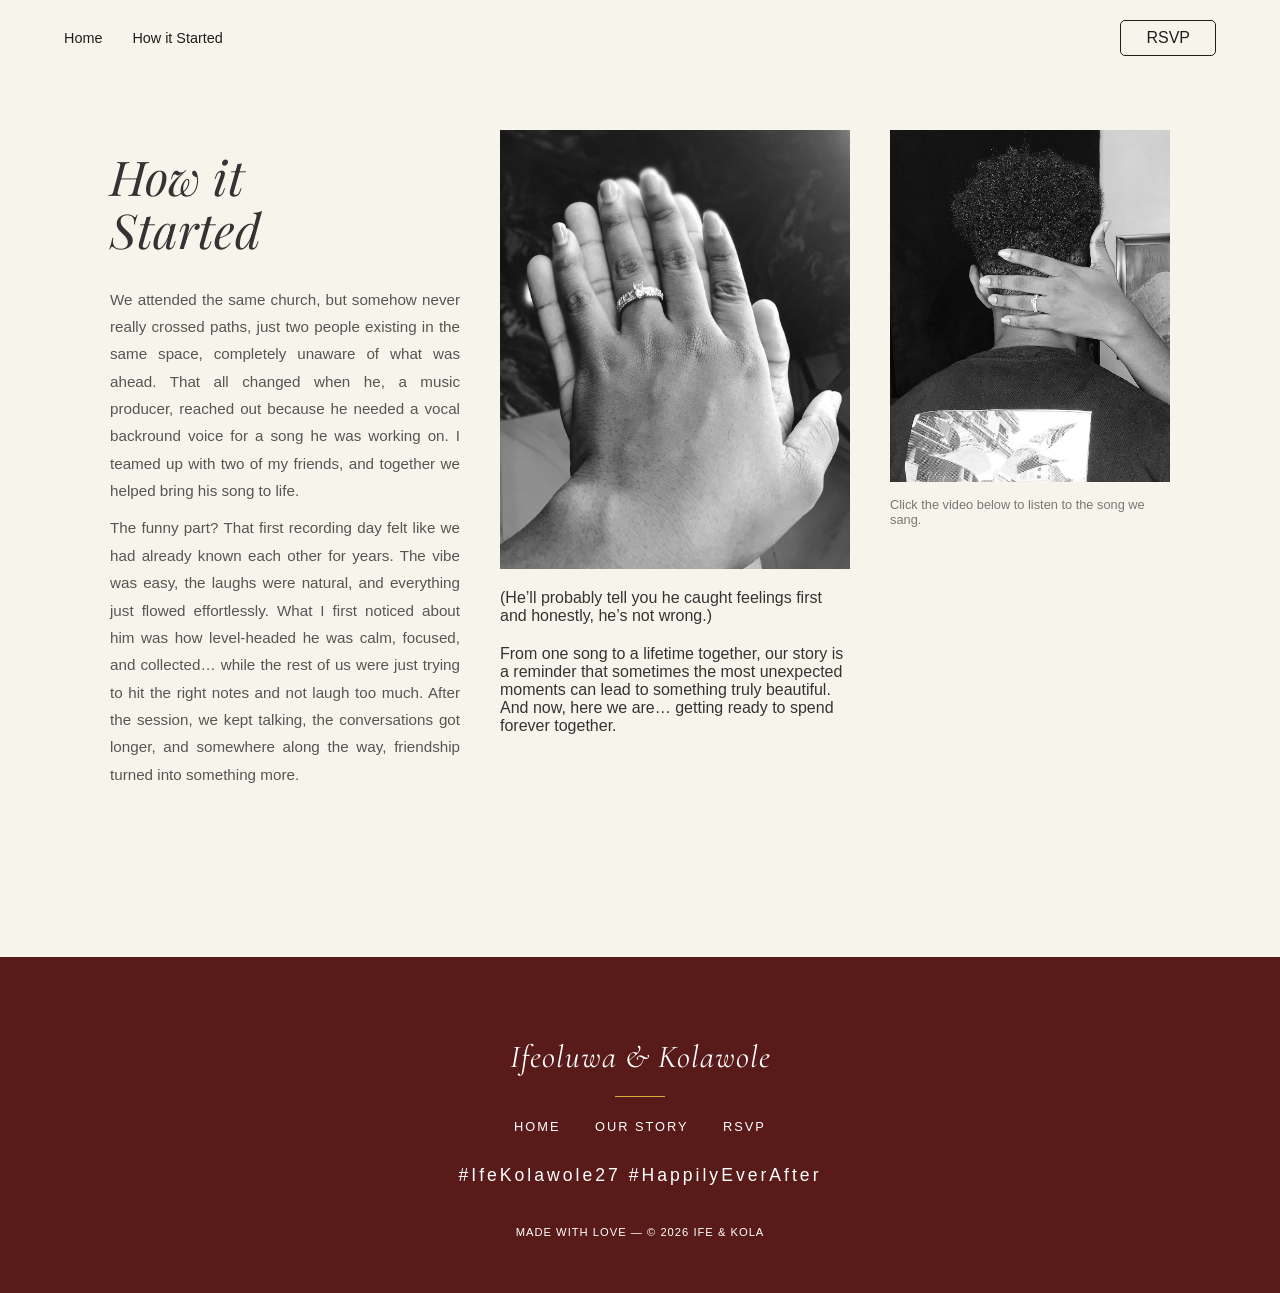
<file: how-it-started.html>
<!DOCTYPE html>
<html lang="en">
  <head>
    <meta charset="UTF-8" />
    <meta name="viewport" content="width=device-width, initial-scale=1.0" />
    <title>Wedding Story Section</title>
    <link rel="stylesheet" href="css/navbar-how-it-started.css" />
    <link rel="stylesheet" href="css/how-it-started.css" />
  </head>
  <body>
    <nav class="navbar">
      <ul class="nav-links">
        <li><a href="index.html">Home</a></li>
        <li><a href="how-it-started.html">How it Started</a></li>
        <!-- <li><a href="gallery.html">Gallery</a></li> -->
      </ul>
      <a href="rsvp.html" class="rsvp-btn">RSVP</a>
    </nav>
    <!-- wedding-section -->
    <section class="wedding-section">
      <div class="story-text">
        <h1>
          How it <br />
          Started
        </h1>
        <p>
          We attended the same church, but somehow never really crossed paths,
          just two people existing in the same space, completely unaware of what
          was ahead. That all changed when he, a music producer, reached out
          because he needed a vocal backround voice for a song he was working
          on. I teamed up with two of my friends, and together we helped bring
          his song to life.
        </p>
        <p>
          The funny part? That first recording day felt like we had already
          known each other for years. The vibe was easy, the laughs were
          natural, and everything just flowed effortlessly. What I first noticed
          about him was how level-headed he was calm, focused, and collected…
          while the rest of us were just trying to hit the right notes and not
          laugh too much. After the session, we kept talking, the conversations
          got longer, and somewhere along the way, friendship turned into
          something more.
        </p>
      </div>

      <div class="img-col">
        <img
          src="images/image1.jpg"
          alt="Main Couple Portrait"
          class="wedding-img" />
        <p>
          (He’ll probably tell you he caught feelings first and honestly, he’s
          not wrong.)
        </p>
        <p>
          From one song to a lifetime together, our story is a reminder that
          sometimes the most unexpected moments can lead to something truly
          beautiful. And now, here we are… getting ready to spend forever
          together.
        </p>
      </div>

      <div class="caption-col">
        <img src="images/image2.jpg" alt="Candid Moment" class="wedding-img" />
        <p class="photo-caption">
          Click the video below to listen to the song we sang.
        </p>

        <div class="video-container">
          <iframe
            width="100%"
            height="315"
            src="https://www.youtube.com/embed/1JdIM-s8s7g?si=tEatUpLHTy16P227"
            title="YouTube video player"
            frameborder="0"
            allow="accelerometer; autoplay; clipboard-write; encrypted-media; gyroscope; picture-in-picture; web-share"
            allowfullscreen>
          </iframe>
        </div>
      </div>
    </section>

    <!-- fooster -->
    <footer class="wedding-footer">
      <div class="footer-content">
        <div class="footer-names">Ifeoluwa & Kolawole</div>
        <div class="footer-divider"></div>

        <div class="footer-links">
          <a href="index.html">Home</a>
          <a href="how-it-started.html">Our Story</a>
          <!-- <a href="gallery.html">Gallery</a> -->
          <!-- <a href="#">Registry</a> -->
          <a href="rsvp.html">RSVP</a>
        </div>

        <div class="footer-hashtag">#IfeKolawole27 #HappilyEverAfter</div>

        <div class="footer-bottom">
          <p>Made with love &mdash; &copy; 2026 Ife & Kola</p>
        </div>
      </div>
    </footer>
  </body>
</html>
</file>
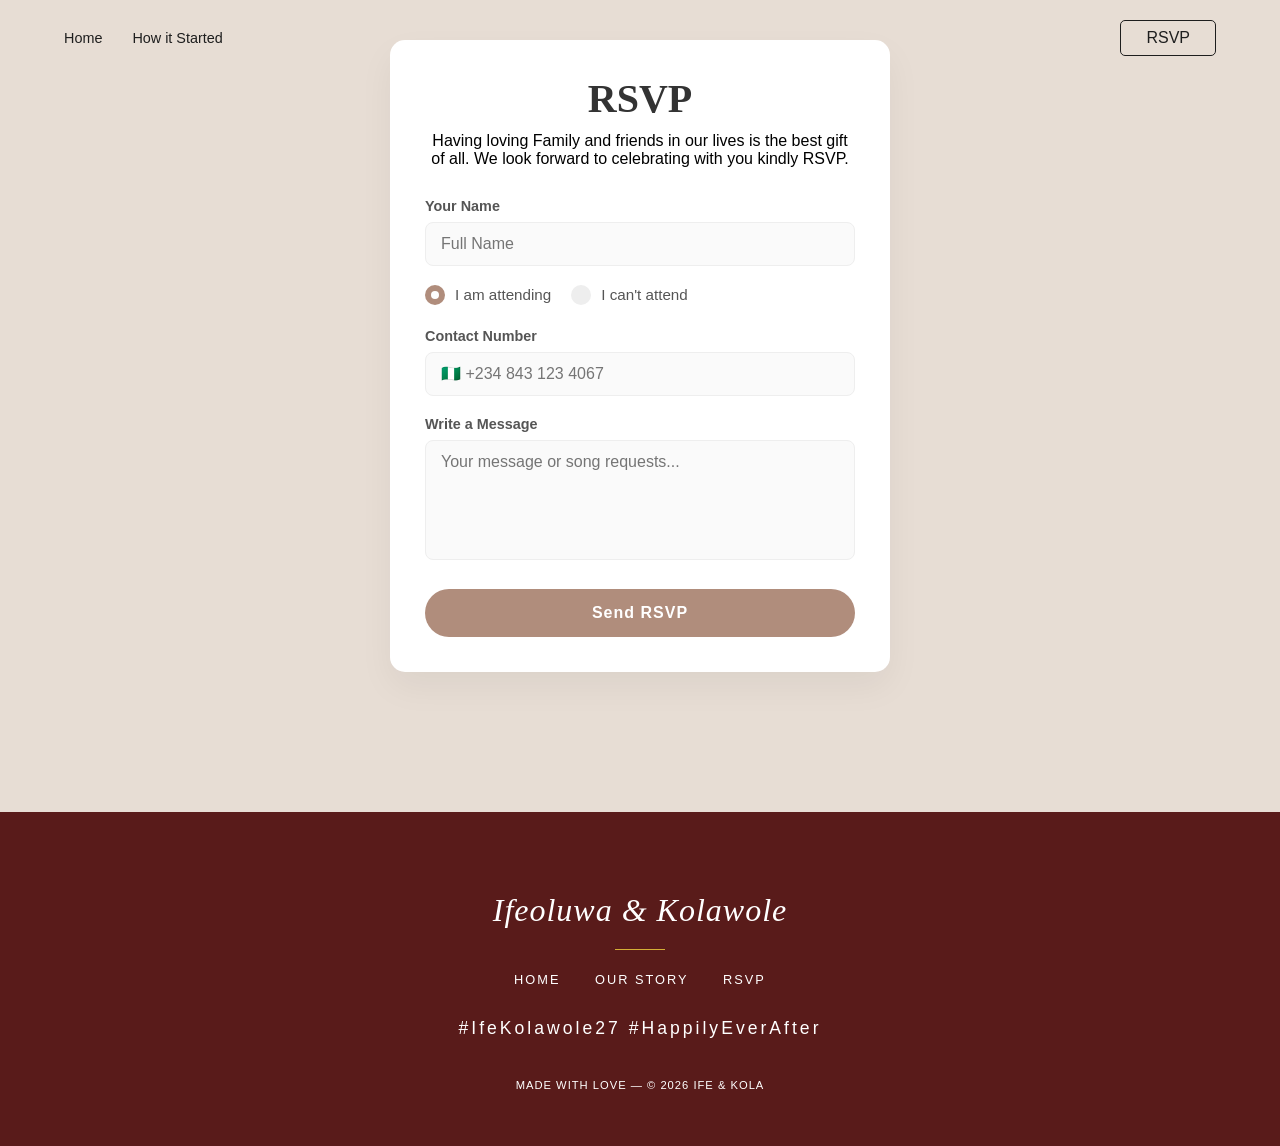
<file: rsvp.html>
<!DOCTYPE html>
<html lang="en">
  <head>
    <meta charset="UTF-8" />
    <meta name="viewport" content="width=device-width, initial-scale=1.0" />
    <title>RSVP</title>
    <link rel="stylesheet" href="css/rsvp.css" />
    <link rel="stylesheet" href="css/navbar.css" />
  </head>
  <body>
    <nav class="navbar">
      <ul class="nav-links">
        <li><a href="index.html">Home</a></li>
        <li><a href="how-it-started.html">How it Started</a></li>
        <!-- <li><a href="gallery.html">Gallery</a></li> -->
      </ul>
      <a href="rsvp.html" class="rsvp-btn">RSVP</a>
    </nav>

    <!-- RSVP -->
    <div class="rsvp-container">
      <div class="rsvp-card">
        <div class="rsvp-header">
          <h2>RSVP</h2>
          <p>
            Having loving Family and friends in our lives is the best gift of
            all. We look forward to celebrating with you kindly RSVP.
          </p>
        </div>

        <!-- form -->
        <form
          id="modern-rsvp"
          action="https://formspree.io/f/mreonjvl"
          method="POST">
          <div class="input-group">
            <label for="full-name">Your Name</label>
            <input
              type="text"
              id="full-name"
              name="Full Name"
              placeholder="Full Name"
              required />
          </div>

          <div class="radio-group">
            <label class="radio-container">
              <input type="radio" name="Attendance" value="Attending" checked />
              <span class="checkmark"></span>
              I am attending
            </label>
            <label class="radio-container">
              <input type="radio" name="Attendance" value="Declined" />
              <span class="checkmark"></span>
              I can't attend
            </label>
          </div>

          <div class="input-group">
            <label for="phone">Contact Number</label>
            <input
              type="tel"
              id="phone"
              name="Phone Number"
              placeholder="🇳🇬 +234 843 123 4067" />
          </div>

          <div class="input-group">
            <label for="message">Write a Message</label>
            <textarea
              id="message"
              name="Message"
              rows="4"
              placeholder="Your message or song requests..."></textarea>
          </div>

          <button type="submit" class="submit-btn">Send RSVP</button>
        </form>
      </div>
    </div>

    <!-- fooster -->
    <footer class="wedding-footer">
      <div class="footer-content">
        <div class="footer-names">Ifeoluwa & Kolawole</div>
        <div class="footer-divider"></div>

        <div class="footer-links">
          <a href="index.html">Home</a>
          <a href="how-it-started.html">Our Story</a>
          <!-- <a href="gallery.html">Gallery</a> -->
          <!-- <a href="#">Registry</a> -->
          <a href="rsvp.html">RSVP</a>
        </div>

        <div class="footer-hashtag">#IfeKolawole27 #HappilyEverAfter</div>

        <div class="footer-bottom">
          <p>Made with love &mdash; &copy; 2026 Ife & Kola</p>
        </div>
      </div>
    </footer>
  </body>
</html>
</file>
<file: css/navbar-how-it-started.css>
/* --- Global Styles --- */
* {
  margin: 0;
  padding: 0;
  box-sizing: border-box;
  font-family: "Segoe UI", Tahoma, Geneva, Verdana, sans-serif;
}

body {
  /* background-color: white; */
  /* color: black; */
  overflow-x: hidden; /* Prevents unwanted horizontal scroll during animations */
}

/* --- Navigation Only --- */
.navbar {
  display: flex;
  justify-content: space-between;
  align-items: center;
  padding: 20px 5%;
  position: relative;
  width: 100%;
  z-index: 10;
  animation: fadeInDown 1s ease-out forwards;
  padding-bottom: 0;
  margin-bottom: 0;
  background: #f7f5eb;
  padding-bottom: 20px;
  /* THIS MAKES IT STAY AT THE TOP */
  position: fixed;
  top: 0;
  left: 0;
  width: 100%;
  z-index: 1000; /* High z-index to stay above images */
}

.nav-links {
  display: flex;
  list-style: none;
  gap: 30px;
}

.nav-links li a {
  color: rgb(30, 30, 30);
  text-decoration: none;
  font-size: 0.9rem;
  transition: opacity 0.3s;
}

.nav-links li a:hover {
  opacity: 0.7;
}

.rsvp-btn {
  border: 1px solid rgb(30, 30, 30);
  padding: 8px 25px;
  color: rgb(30, 30, 30);
  text-decoration: none;
  border-radius: 5px;
  transition: background 0.3s, color 0.3s;
}

.rsvp-btn:hover {
  background: rgb(30, 30, 30);
  color: white;
}

/* --- Essential Animation --- */
@keyframes fadeInDown {
  from {
    opacity: 0;
    transform: translateY(-20px);
  }
  to {
    opacity: 1;
    transform: translateY(0);
  }
}

/* --- Navbar Responsive Adjustments --- */
@media (max-width: 768px) {
  .navbar {
    padding: 15px;
    flex-direction: column;
    gap: 15px;
    gap: 1px;
    margin-bottom: 60px;
  }

  .nav-links {
    gap: 15px;
    font-size: 0.8rem;
    margin-bottom: 10px;
  }
}

/* --- Responsive Adjustments --- */
@media (max-width: 768px) {
  .nav-links {
    gap: 15px;
    font-size: 0.8rem;
    margin-bottom: 60px;
  }
}
</file>
<file: css/how-it-started.css>
/* --- Fonts --- */
@import url("https://fonts.googleapis.com/css2?family=Playfair+Display:ital,wght@0,400;1,400&family=Lato:wght@300;400&family=Cormorant+Garamond:ital,wght@1,400&family=Montserrat:wght@300;400&display=swap");

/* --- Global Styles --- */
body {
  background-color: #f7f5eb;
  margin: 0;
  padding: 0;
  font-family: "Lato", sans-serif;
  color: #333;
  overflow-x: hidden;
}

/* --- Content Wrapper --- */
.wedding-section {
  max-width: 1100px;
  margin: 80px auto;
  padding: 0 20px;
  display: flex;
  gap: 40px;
  align-items: flex-start;
  justify-content: center;
  margin-top: 130px;
}

/* Column 1: Text Animation remains */
.story-text {
  flex: 1;
  padding-top: 20px;
  opacity: 0;
  animation: fadeInUp 1.2s ease-out forwards;
}

.story-text h1 {
  font-family: "Playfair Display", serif;
  font-size: 3rem;
  font-style: italic;
  font-weight: 400;
  margin-bottom: 30px;
  line-height: 1.1;
}

.story-text p {
  font-size: 0.95rem;
  line-height: 1.8;
  color: #555;
  text-align: justify;
  padding-bottom: 10px;
}

/* Images Styling Animation remains */
.img-col {
  flex: 1;
  opacity: 0;
  animation: fadeIn 1.5s ease-out 0.3s forwards;
}

.img-col p {
  padding-top: 20px;
}
.wedding-img {
  width: 100%;
  display: block;
  filter: grayscale(100%);
  transition: all 0.5s ease;
}

.wedding-img:hover {
  filter: grayscale(0%);
  transform: scale(1.02);
}

.caption-col {
  flex: 0.8;
  opacity: 0;
  animation: fadeIn 1.5s ease-out 0.6s forwards;
}

.photo-caption {
  margin-top: 15px;
  font-size: 0.8rem;
  color: #777;
}

/* --- Footer (No Animation) --- */
.wedding-footer {
  /* background-color: #1c1c1c; */
  background-color: #591b1a;
  padding: 80px 0 40px 0;
  text-align: center;
  width: 100%;
  margin-top: 100px;
  font-family: "Montserrat", sans-serif;
  /* Animation removed as requested */
  opacity: 1;
}

.footer-content {
  max-width: 1000px;
  margin: 0 auto;
  padding: 0 20px;
}

.footer-names {
  font-family: "Cormorant Garamond", serif;
  font-style: italic;
  font-size: 2rem;
  color: #ffffff;
  margin-bottom: 20px;
  letter-spacing: 1px;
}

.footer-divider {
  width: 50px;
  height: 1px;
  background-color: #d4af37;
  margin: 20px auto;
}

.footer-links {
  margin-bottom: 30px;
}

.footer-links a {
  text-decoration: none;
  color: #ffffff;
  font-size: 0.8rem;
  text-transform: uppercase;
  letter-spacing: 2px;
  margin: 0 15px;
  transition: color 0.3s ease;
}

.footer-links a:hover {
  color: #d4af37;
}

.footer-hashtag {
  font-size: 1.1rem;
  letter-spacing: 3px;
  color: #ffffff;
  margin-bottom: 40px;
}

.footer-bottom {
  font-size: 0.7rem;
  color: #ffffff;
  text-transform: uppercase;
  letter-spacing: 1px;
  padding-bottom: 15px;
}

/* --- Animation Keyframes --- */
@keyframes fadeInUp {
  from {
    opacity: 0;
    transform: translateY(30px);
  }
  to {
    opacity: 1;
    transform: translateY(0);
  }
}

@keyframes fadeIn {
  from {
    opacity: 0;
  }
  to {
    opacity: 1;
  }
}

/* --- Responsive Design --- */
@media (max-width: 768px) {
  .wedding-section {
    flex-direction: column;
    padding: 0 30px;
  }

  .story-text h1 {
    font-size: 2.5rem;
  }

  .footer-links {
    display: flex;
    flex-direction: column;
    gap: 15px;
  }

  .footer-names {
    font-size: 1.6rem;
  }
}

.video-container {
  margin-top: 15px; /* Adds space below the paragraph */
  overflow: hidden;
}

.video-container iframe {
  display: block;
  border: none;
}
</file>
<file: css/rsvp.css>
:root {
  --primary-accent: #b08d7c;
  --bg-color: #fdf6f3;
  --text-color: #555;
  --card-bg: #ffffff;
}

.rsvp-container {
  font-family: "Montserrat", sans-serif;
  display: flex;
  justify-content: center;
  padding: 40px 20px;
  background-color: transparent;
}

.rsvp-card {
  background: var(--card-bg);
  width: 100%;
  max-width: 500px;
  padding: 35px;
  border-radius: 15px;
  box-shadow: 0 15px 35px rgba(0, 0, 0, 0.05);
}

.rsvp-header {
  text-align: center;
  margin-bottom: 30px;
}

.rsvp-header h2 {
  font-family: "Georgia", serif;
  font-size: 2.5rem;
  margin-bottom: 10px;
  color: #333;
}

.input-group {
  margin-bottom: 20px;
}

.input-group label {
  display: block;
  margin-bottom: 8px;
  font-size: 0.9rem;
  font-weight: 600;
  color: var(--text-color);
}

/* Unified styling for inputs and textareas */
.input-group input,
.input-group textarea {
  width: 100%;
  padding: 12px 15px;
  border: 1px solid #eee;
  border-radius: 8px;
  background: #fafafa;
  font-size: 1rem;
  font-family: inherit;
  color: var(--text-color);
  transition: all 0.3s ease;
  box-sizing: border-box;
}

.input-group textarea {
  resize: none;
  height: 120px;
}

/* THE STROKE EFFECT - Fixed to include textarea */
.input-group input:focus,
.input-group textarea:focus {
  outline: none;
  border-color: var(--primary-accent);
  background: #fff;
  box-shadow: 0 0 8px rgba(176, 141, 124, 0.2);
}

/* Custom Radio Buttons */
.radio-group {
  display: flex;
  gap: 20px;
  margin-bottom: 25px;
  flex-wrap: wrap;
}

.radio-container {
  display: flex;
  align-items: center;
  position: relative;
  padding-left: 30px;
  cursor: pointer;
  font-size: 0.95rem;
  user-select: none;
  color: var(--text-color);
}

.radio-container input {
  position: absolute;
  opacity: 0;
  cursor: pointer;
}

.checkmark {
  position: absolute;
  left: 0;
  height: 20px;
  width: 20px;
  background-color: #eee;
  border-radius: 50%;
}

.radio-container:hover input ~ .checkmark {
  background-color: #ccc;
}

.radio-container input:checked ~ .checkmark {
  background-color: var(--primary-accent);
}

.checkmark:after {
  content: "";
  position: absolute;
  display: none;
}

.radio-container input:checked ~ .checkmark:after {
  display: block;
}

.radio-container .checkmark:after {
  top: 6px;
  left: 6px;
  width: 8px;
  height: 8px;
  border-radius: 50%;
  background: white;
}

.submit-btn {
  width: 100%;
  padding: 15px;
  background-color: var(--primary-accent);
  color: white;
  border: none;
  border-radius: 30px;
  font-size: 1rem;
  font-weight: 600;
  letter-spacing: 1px;
  cursor: pointer;
  transition: transform 0.2s ease, background 0.3s ease;
  margin-top: 5px;
}

.submit-btn:hover {
  background-color: #967465;
  transform: translateY(-2px);
}

/* Tablet/Mobile Adjustments */
@media (max-width: 768px) {
  .rsvp-card {
    padding: 25px;
    border-radius: 15px;
    margin-top: 110px;
  }
  .rsvp-header h2 {
    font-size: 2rem;
  }
  .radio-group {
    flex-direction: column;
    gap: 12px;
  }
}

/* fooster */
/* Import fonts */
@import url("https://fonts.googleapis.com/css2?family=Cormorant+Garamond:ital,wght@1,400&family=Montserrat:wght@300;400&display=swap");

/* Footer Container - Cleaned & Non-Animated */
.wedding-footer {
  background-color: #591b1a;
  padding: 80px 0 40px 0;
  text-align: center;
  width: 100%;
  margin-top: 100px;
  font-family: "Montserrat", sans-serif;
  box-sizing: border-box;
}

.footer-content {
  max-width: 1000px;
  margin: 0 auto;
  padding: 0 20px;
}

/* Elegant Names */
.footer-names {
  font-family: "Cormorant Garamond", serif;
  font-style: italic;
  font-size: 2rem;
  color: #ffffff;
  margin-bottom: 20px;
  letter-spacing: 1px;
}

/* Decorative line */
.footer-divider {
  width: 50px;
  height: 1px;
  background-color: #d4af37;
  margin: 20px auto;
}

/* Navigation Links */
.footer-links {
  margin-bottom: 30px;
}

.footer-links a {
  text-decoration: none;
  color: #ffffff;
  font-size: 0.8rem;
  text-transform: uppercase;
  letter-spacing: 2px;
  margin: 0 15px;
  transition: color 0.3s ease;
}

.footer-links a:hover {
  color: #d4af37;
}

/* Hashtag Section */
.footer-hashtag {
  font-size: 1.1rem;
  letter-spacing: 3px;
  color: #ffffff;
  margin-bottom: 40px;
}

/* Bottom Credits */
.footer-bottom {
  font-size: 0.7rem;
  color: #ffffff;
  text-transform: uppercase;
  letter-spacing: 1px;
  padding-bottom: 15px;
}

/* Mobile Adjustments */
@media (max-width: 768px) {
  .footer-links {
    display: flex;
    flex-direction: column;
    gap: 15px;
  }

  .footer-names {
    font-size: 1.6rem;
  }
}
</file>
<file: css/navbar.css>
/* --- Global Styles --- */
* {
  margin: 0;
  padding: 0;
  box-sizing: border-box;
  font-family: "Segoe UI", Tahoma, Geneva, Verdana, sans-serif;
}

body {
  background-color: #e7ddd4;
  /* color: black; */
  overflow-x: hidden; /* Prevents unwanted horizontal scroll during animations */
}

/* --- Navigation Only --- */
.navbar {
  display: flex;
  justify-content: space-between;
  align-items: center;
  padding: 20px 5%;
  position: absolute;
  width: 100%;
  z-index: 10;
  animation: fadeInDown 1s ease-out forwards;
}

.nav-links {
  display: flex;
  list-style: none;
  gap: 30px;
}

.nav-links li a {
  color: rgb(30, 30, 30);
  text-decoration: none;
  font-size: 0.9rem;
  transition: opacity 0.3s;
}

.nav-links li a:hover {
  opacity: 0.7;
}

.rsvp-btn {
  border: 1px solid rgb(30, 30, 30);
  padding: 8px 25px;
  color: rgb(30, 30, 30);
  text-decoration: none;
  border-radius: 5px;
  transition: background 0.3s, color 0.3s;
}

.rsvp-btn:hover {
  background: rgb(30, 30, 30);
  color: white;
}

/* --- Essential Animation --- */
@keyframes fadeInDown {
  from {
    opacity: 0;
    transform: translateY(-20px);
  }
  to {
    opacity: 1;
    transform: translateY(0);
  }
}

/* --- Navbar Responsive Adjustments --- */
@media (max-width: 768px) {
  .navbar {
    padding: 15px;
    flex-direction: column;
    gap: 15px;
    gap: 1px;
    margin-bottom: 60px;
  }

  .nav-links {
    gap: 15px;
    font-size: 0.8rem;
    margin-bottom: 10px;
  }
}

/* --- Responsive Adjustments --- */
@media (max-width: 768px) {
  .nav-links {
    gap: 15px;
    font-size: 0.8rem;
    margin-bottom: 60px;
  }
}
</file>
